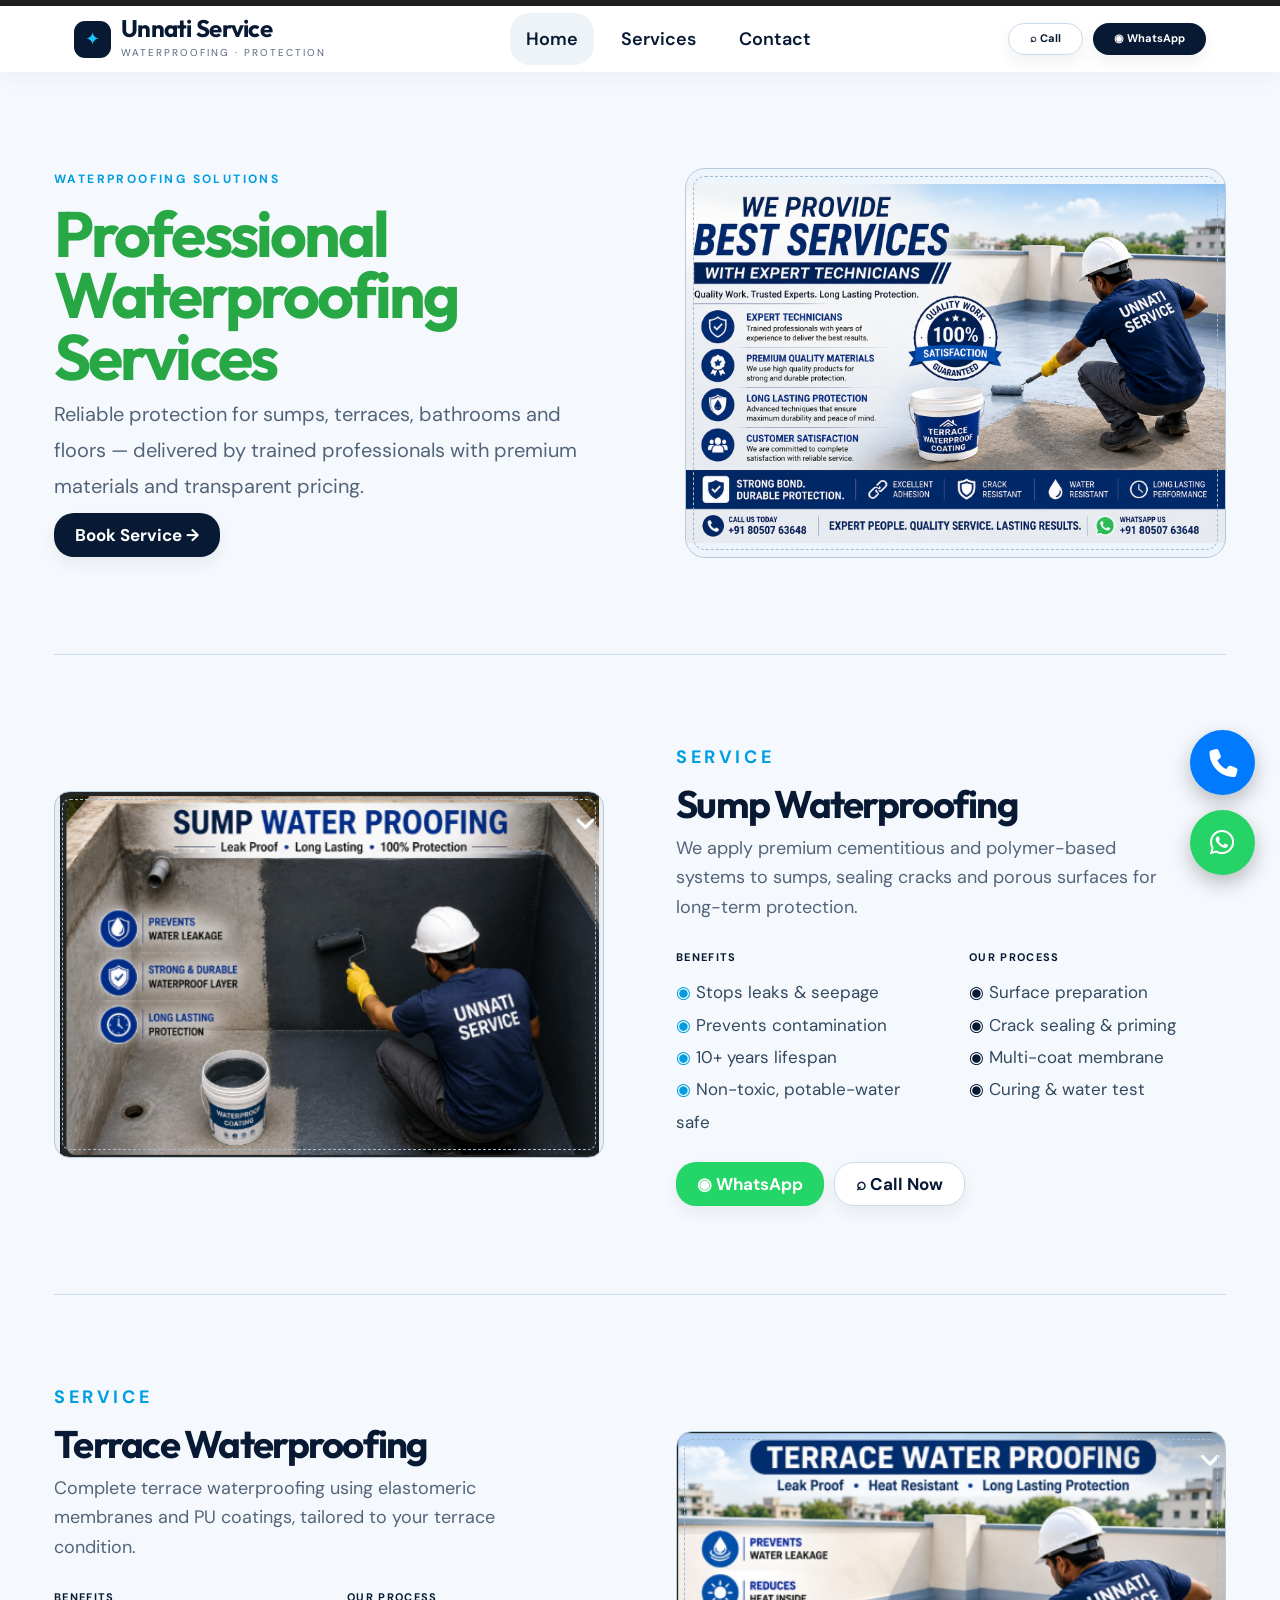
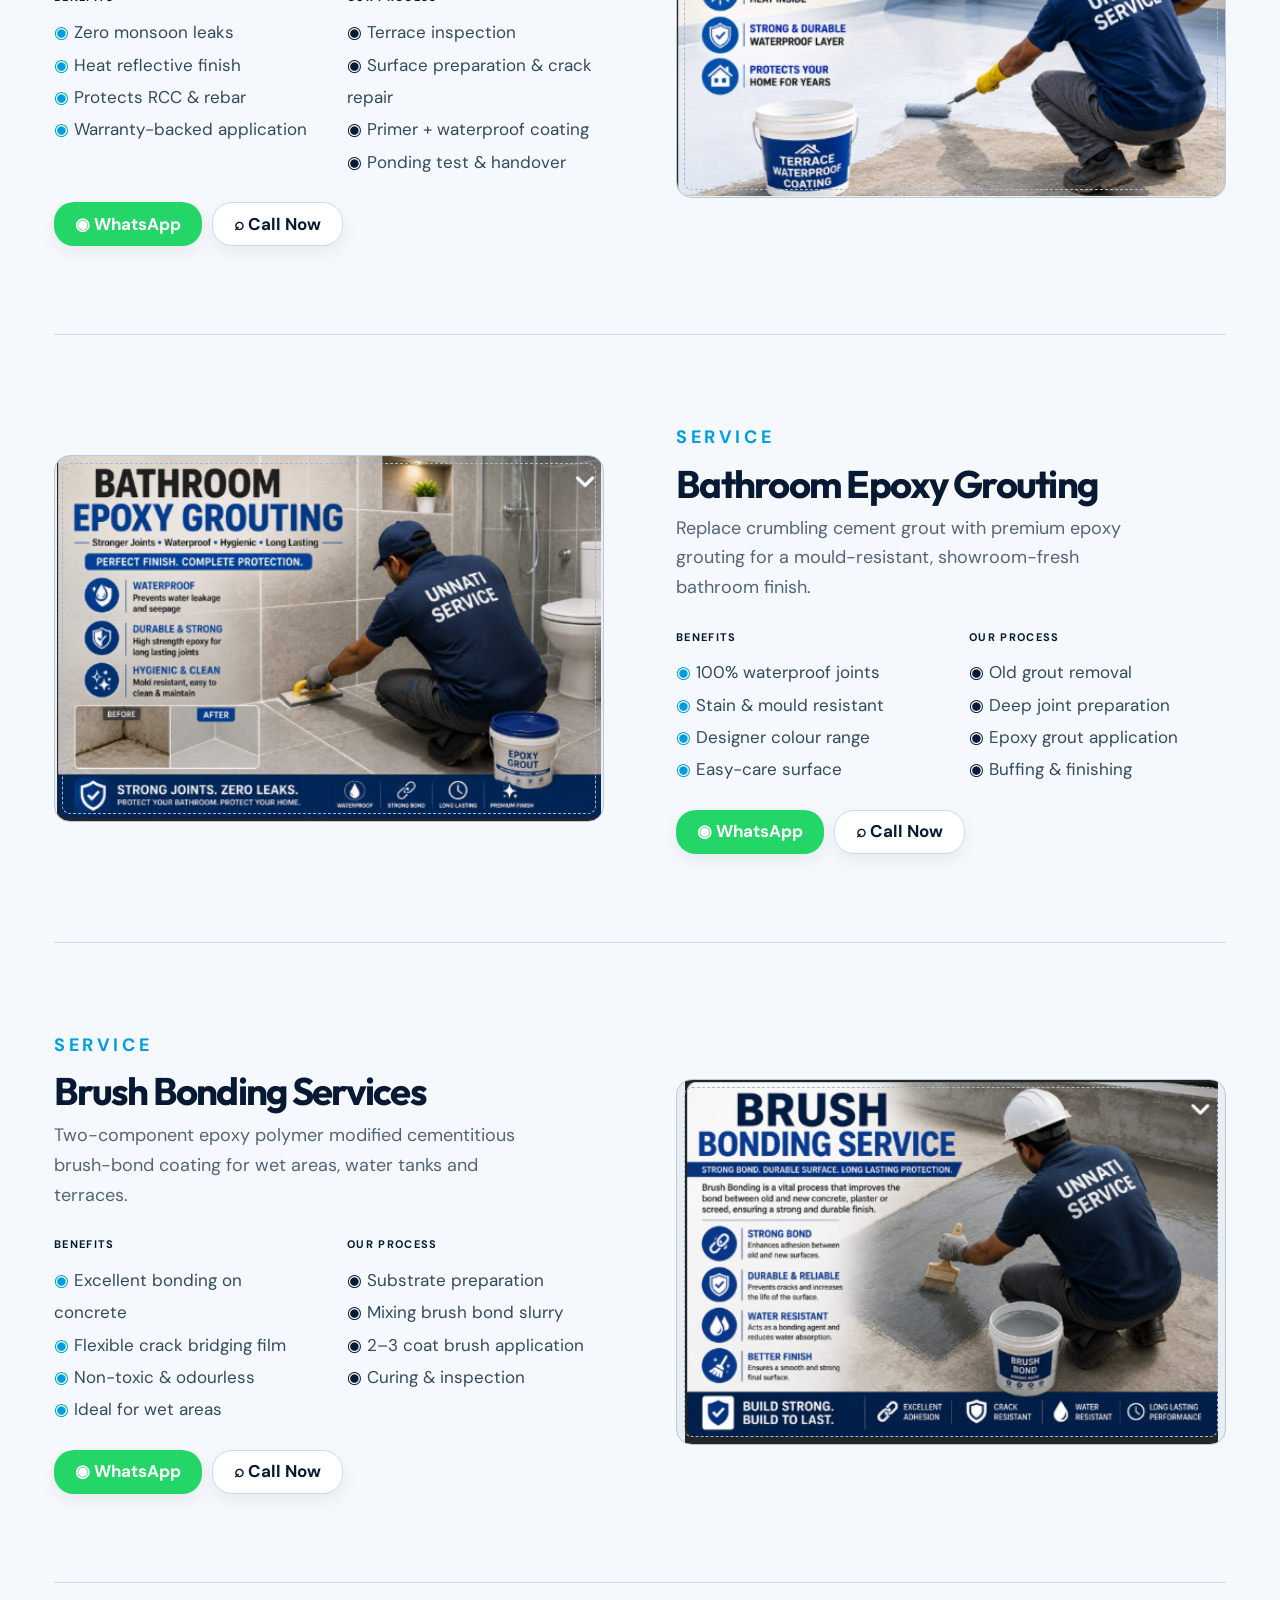
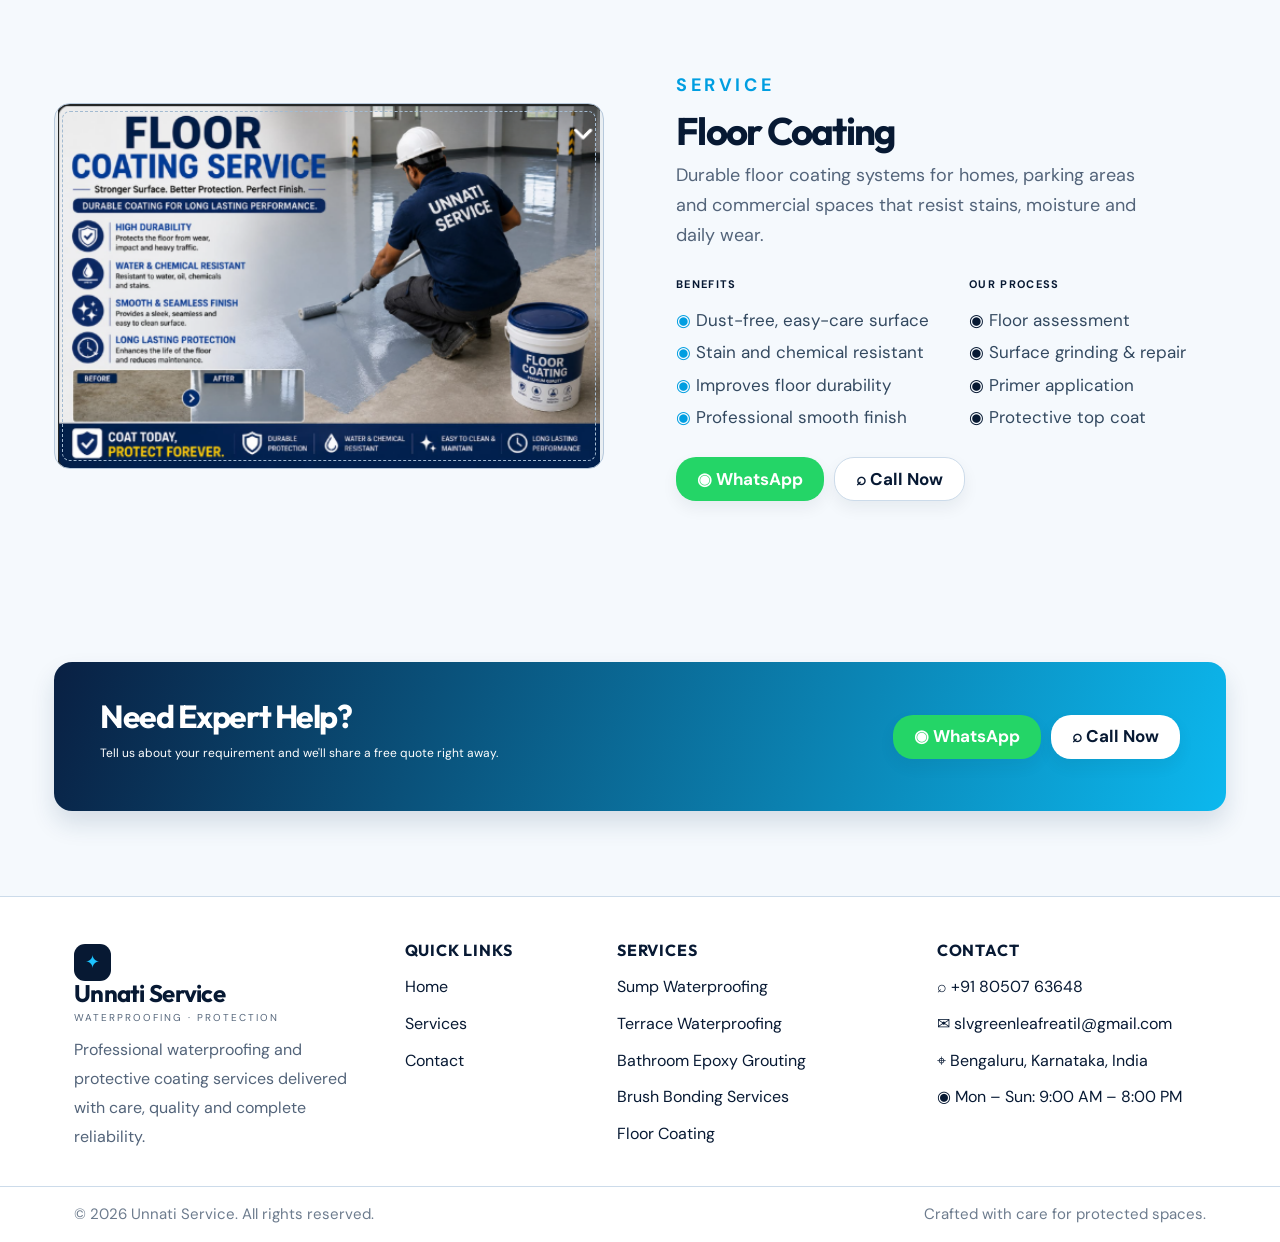
<file: index.html>
<!doctype html><html lang="en"><head><meta charset="UTF-8"><meta name="viewport" content="width=device-width,initial-scale=1.0"><title>Home | Unnati Service</title><link rel="stylesheet" href="styles.css"><link rel="stylesheet" href="https://cdnjs.cloudflare.com/ajax/libs/font-awesome/6.5.2/css/all.min.css"></head><body>
<header class="site-header"><a class="brand" href="index.html"><span class="brand-mark">✦</span><span><b>Unnati Service</b><small>WATERPROOFING · PROTECTION</small></span></a><button class="menu-toggle" aria-label="Open navigation">☰</button><nav class="main-nav"><a class="active" href="index.html">Home</a><a href="services.html">Services</a><a href="contact.html">Contact</a></nav><div class="header-actions"><a class="btn btn-outline btn-small" href="tel:+918050763648">⌕ Call</a><a class="btn btn-dark btn-small" data-wa="Hello Unnati Services, I would like to know about your services.">◉ WhatsApp</a></div></header>
<main><section class="service-hero shell section"><div><p class="eyebrow blue">WATERPROOFING SOLUTIONS</p>
  <h1 style="color:#28a745 !important;">
    Professional<br>
    Waterproofing<br>
    Services
</h1>
<p class="lead">Reliable protection for sumps, terraces, bathrooms and floors — delivered by trained professionals with premium materials and transparent pricing.</p><div class="button-row"><a class="btn btn-dark" data-wa="Welcome to Unnati Services. What type of waterproofing service are you expecting?">Book Service →</a></div></div><div class="photo hero-photo"></div></section><div class="shell service-list" id="service-list"></div></main><section class="shell"><div class="cta"><div><h2>Need Expert Help?</h2><p>Tell us about your requirement and we'll share a free quote right away.</p></div><div class="button-row"><a class="btn btn-green" data-wa="Hello Unnati Services, I need expert waterproofing help. Please share a quote.">◉ WhatsApp</a><a class="btn btn-white" href="tel:+918050763648">⌕ Call Now</a></div></div></section><footer id="footer"></footer><script src="script.js"></script><div class="floating-buttons">

    <a href="tel:+918050763648" class="floating-btn call">
        <i class="fas fa-phone-alt"></i>
    </a>

    <a href="https://wa.me/918050763648?text=Hello%20Unnati%20Services,%20I%20need%20more%20information." target="_blank" class="floating-btn whatsapp">
        <i class="fab fa-whatsapp"></i>
    </a>

</div></body></html>
</file>
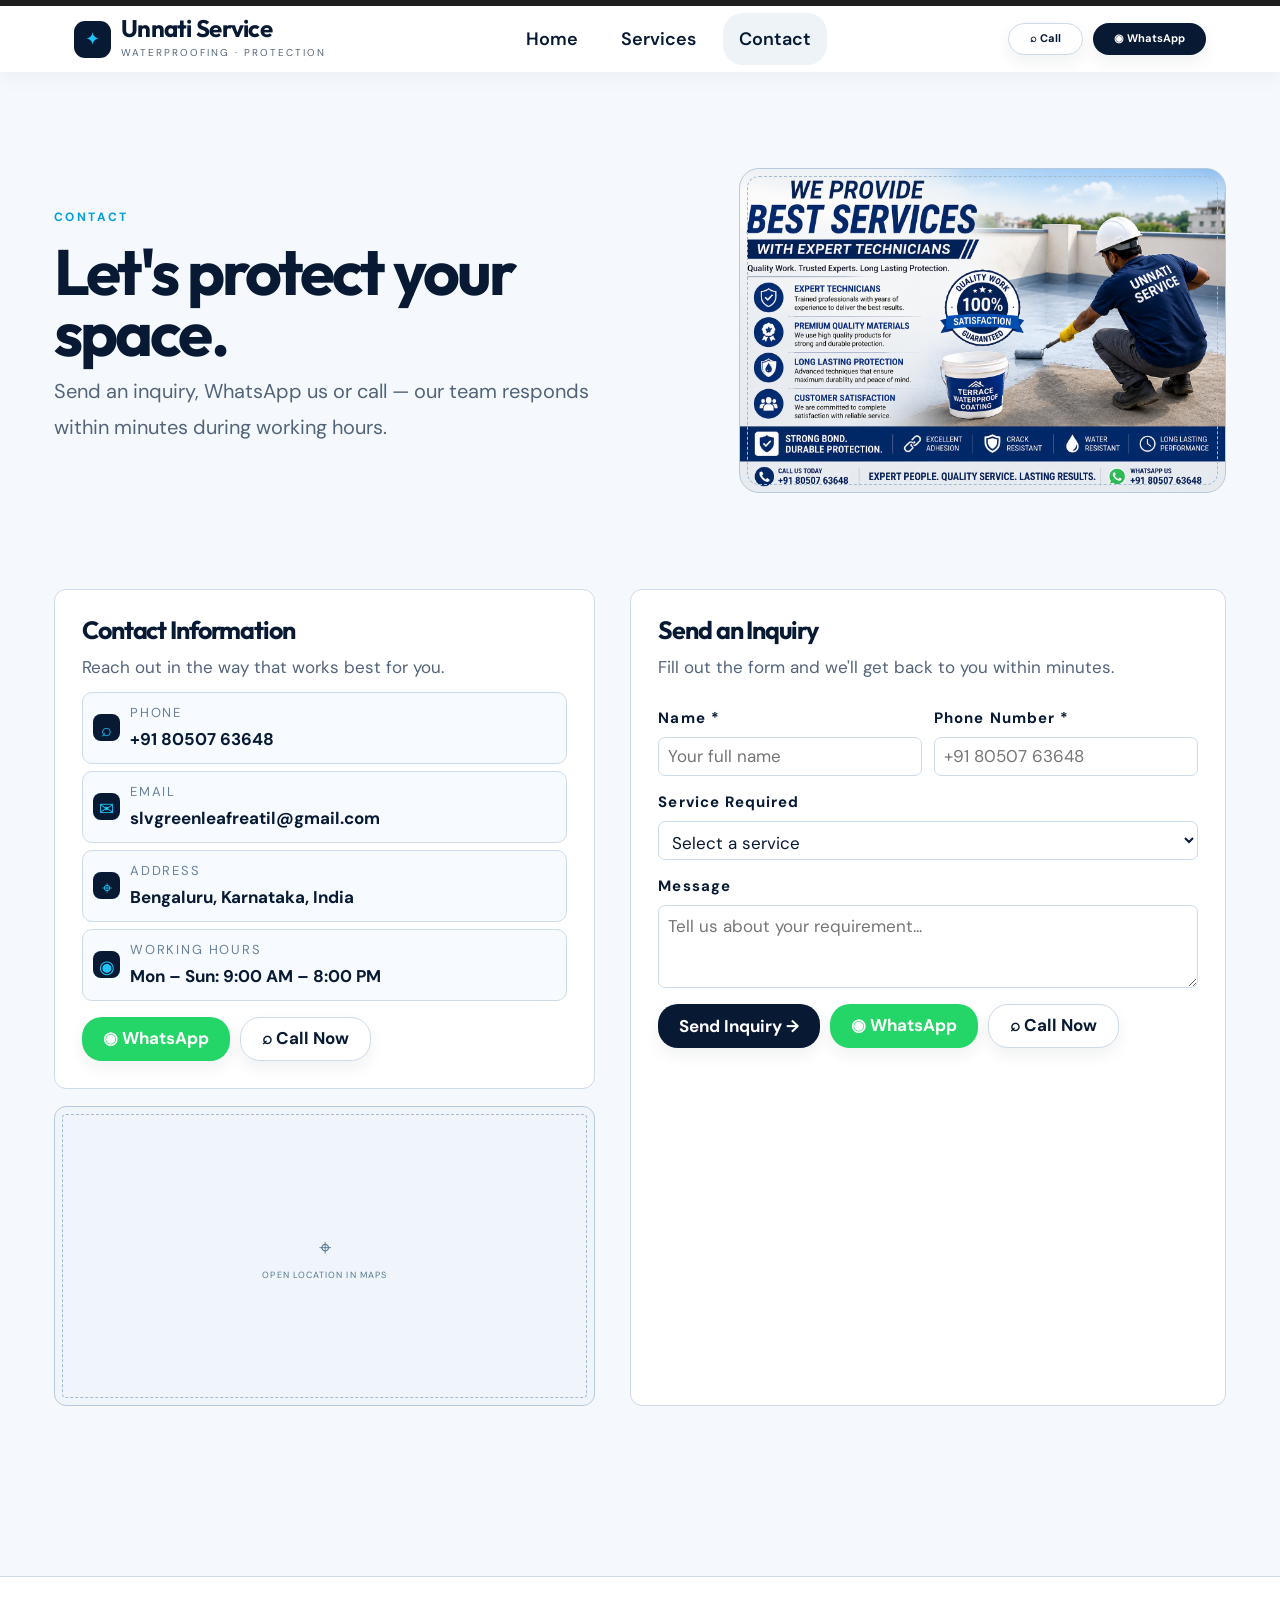
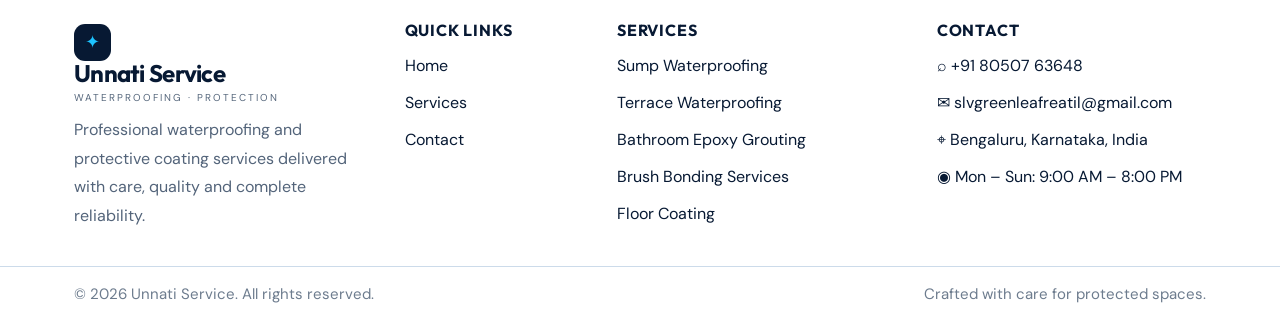
<file: contact.html>
<!doctype html><html lang="en"><head><meta charset="UTF-8"><meta name="viewport" content="width=device-width,initial-scale=1.0"><title>Contact | Unnati Service</title><link rel="stylesheet" href="styles.css"></head><body><header class="site-header"><a class="brand" href="index.html"><span class="brand-mark">✦</span><span><b>Unnati Service</b><small>WATERPROOFING · PROTECTION</small></span></a><button class="menu-toggle" aria-label="Open navigation">☰</button><nav class="main-nav"><a href="index.html">Home</a><a href="services.html">Services</a><a class="active" href="contact.html">Contact</a></nav><div class="header-actions"><a class="btn btn-outline btn-small" href="tel:+918050763648">⌕ Call</a><a class="btn btn-dark btn-small" data-wa="Hello Unnati Services, I need help with a service.">◉ WhatsApp</a></div></header><main class="shell"><section class="contact-hero section"><div><p class="eyebrow blue">CONTACT</p><h1>Let's protect your space.</h1><p class="lead">Send an inquiry, WhatsApp us or call — our team responds within minutes during working hours.</p></div><div class="photo hero-photo"></div></section><section class="contact-layout"><div><article class="contact-card"><h2>Contact Information</h2><p>Reach out in the way that works best for you.</p><a class="contact-item" href="tel:+918050763648"><span>⌕</span><div><small>PHONE</small><b>+91 80507 63648</b></div></a><a class="contact-item" href="mailto:slvgreenleafreatil@gmail.com"><span>✉</span><div><small>EMAIL</small><b>slvgreenleafreatil@gmail.com</b></div></a><a class="contact-item" target="_blank" href="https://maps.app.goo.gl/XsKxjttScJd79ALj8"><span>⌖</span><div><small>ADDRESS</small><b>Bengaluru, Karnataka, India</b></div></a><div class="contact-item"><span>◉</span><div><small>WORKING HOURS</small><b>Mon – Sun: 9:00 AM – 8:00 PM</b></div></div><div class="button-row"><a class="btn btn-green" data-wa="Hello Unnati Services, I would like to enquire about a service.">◉ WhatsApp</a><a class="btn btn-outline" href="tel:+918050763648">⌕ Call Now</a></div></article><a class="map-photo" target="_blank" href="https://maps.app.goo.gl/XsKxjttScJd79ALj8">⌖<br><small>OPEN LOCATION IN MAPS</small></a></div><form class="contact-card enquiry-form"><h2>Send an Inquiry</h2><p>Fill out the form and we'll get back to you within minutes.</p><div class="form-row"><label>Name *<input required name="name" placeholder="Your full name"></label><label>Phone Number *<input required name="phone" placeholder="+91 80507 63648"></label></div><label>Service Required<select name="service"><option>Select a service</option><option>Sump Waterproofing</option><option>Terrace Waterproofing</option><option>Bathroom Epoxy Grouting</option><option>Brush Bonding Services</option><option>Floor Coating</option></select></label><label>Message<textarea name="message" placeholder="Tell us about your requirement..."></textarea></label><div class="button-row"><button class="btn btn-dark" type="submit">Send Inquiry →</button><a class="btn btn-green" data-wa="Hello Unnati Services, I would like to enquire about a service.">◉ WhatsApp</a><a class="btn btn-outline" href="tel:+918050763648">⌕ Call Now</a></div></form></section></main><footer id="footer"></footer><script src="script.js"></script></body></html>
</file>
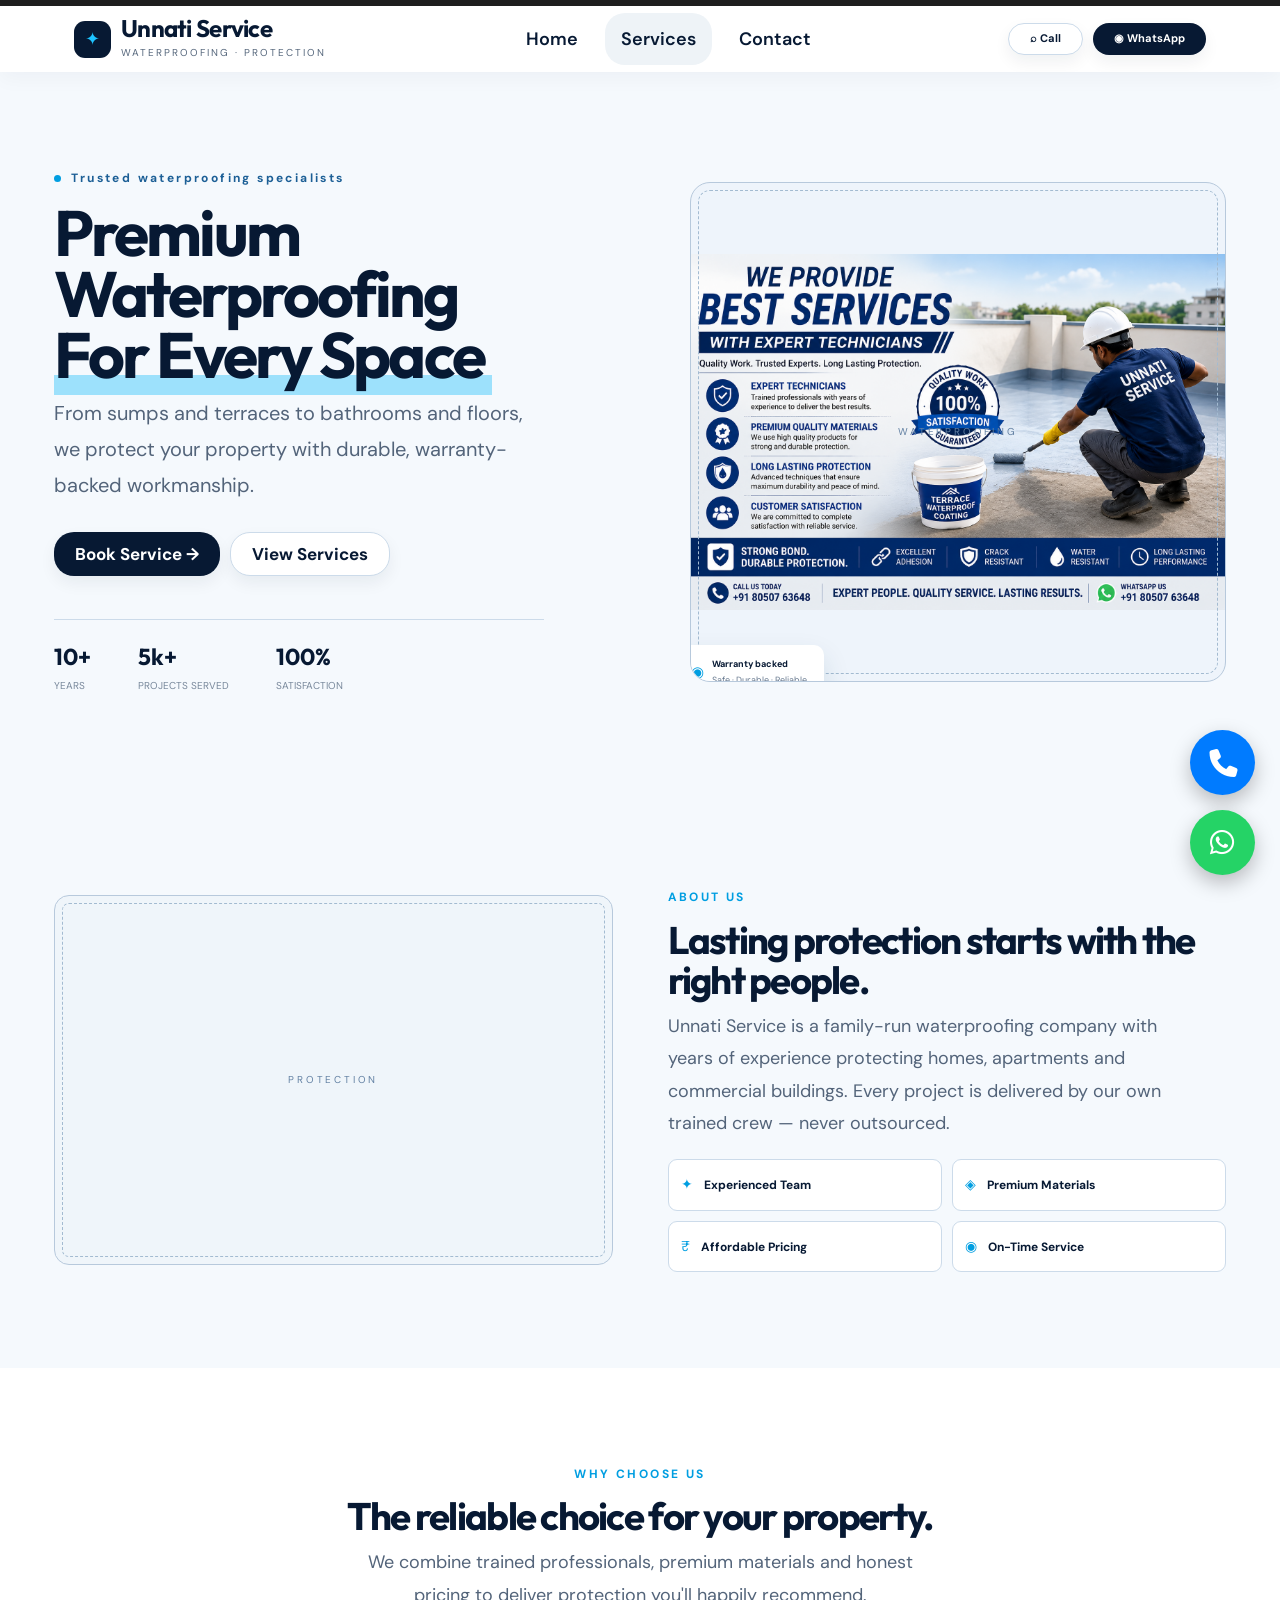
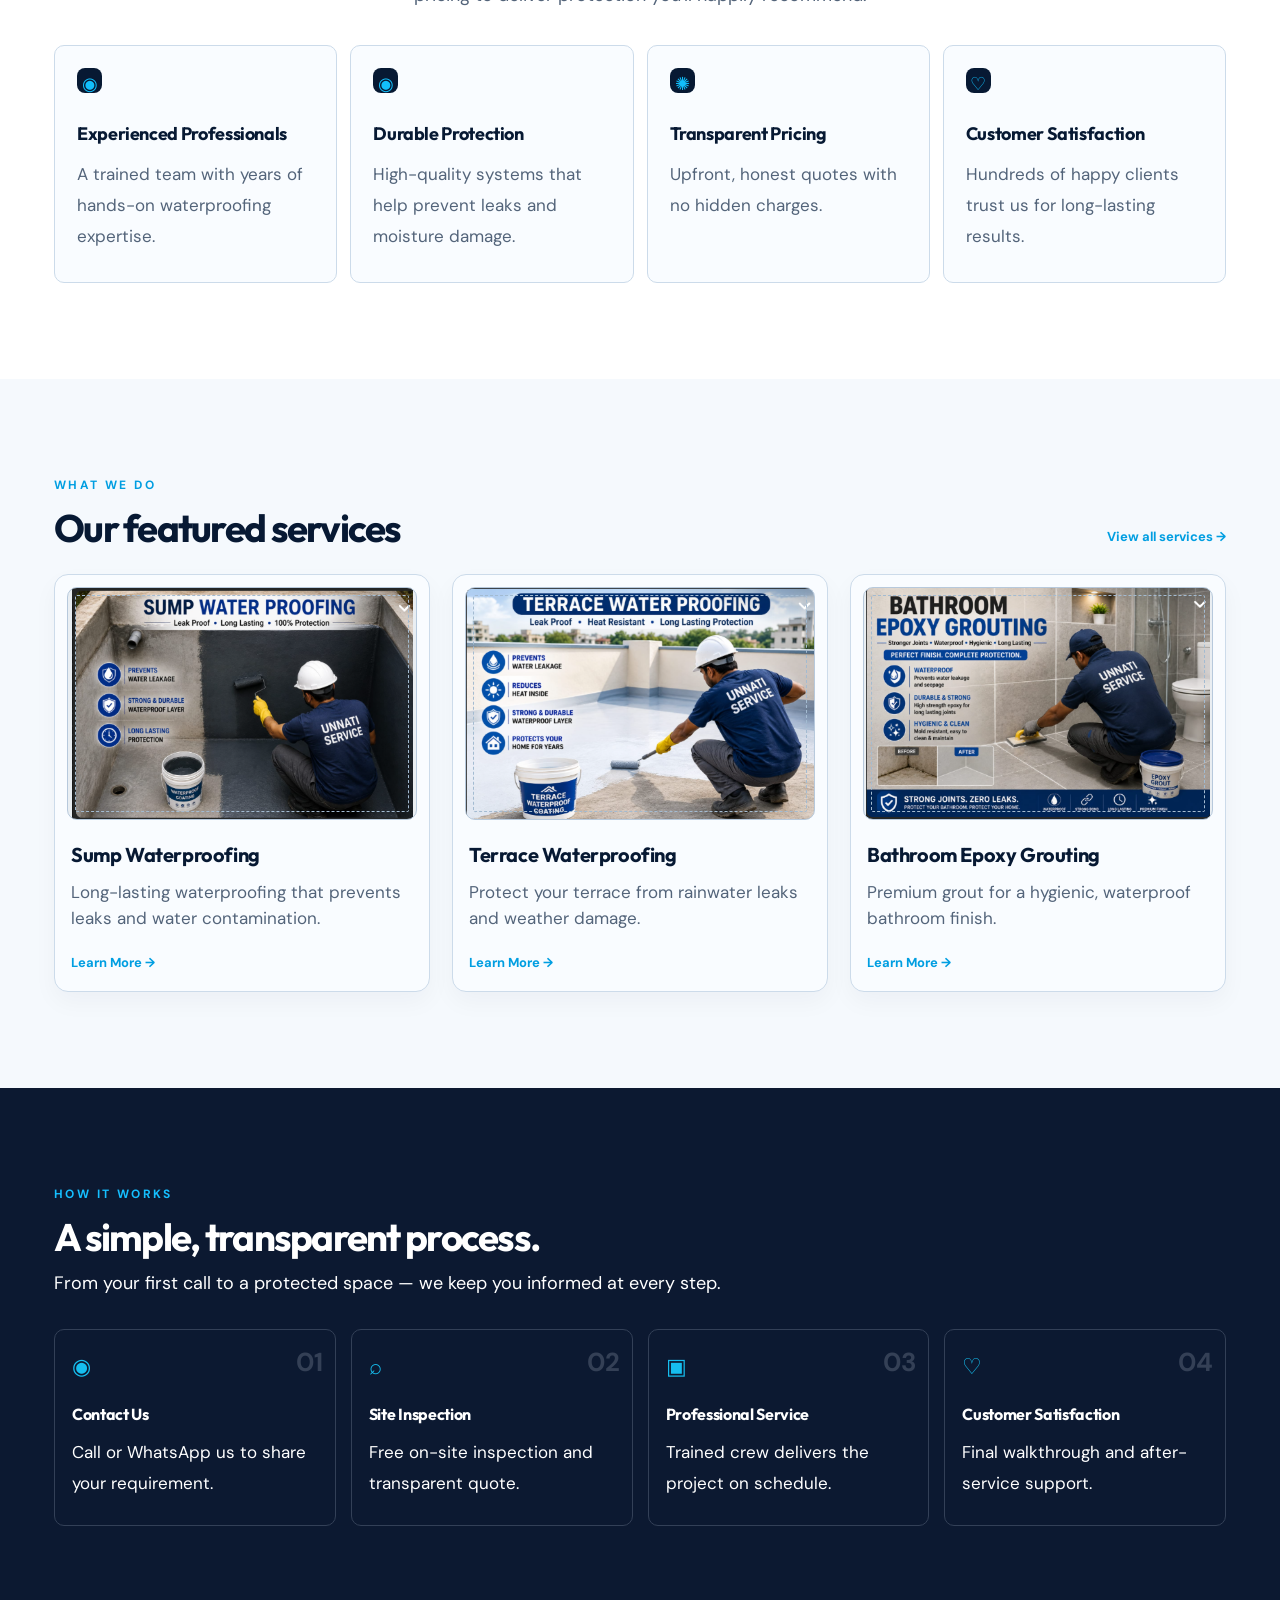
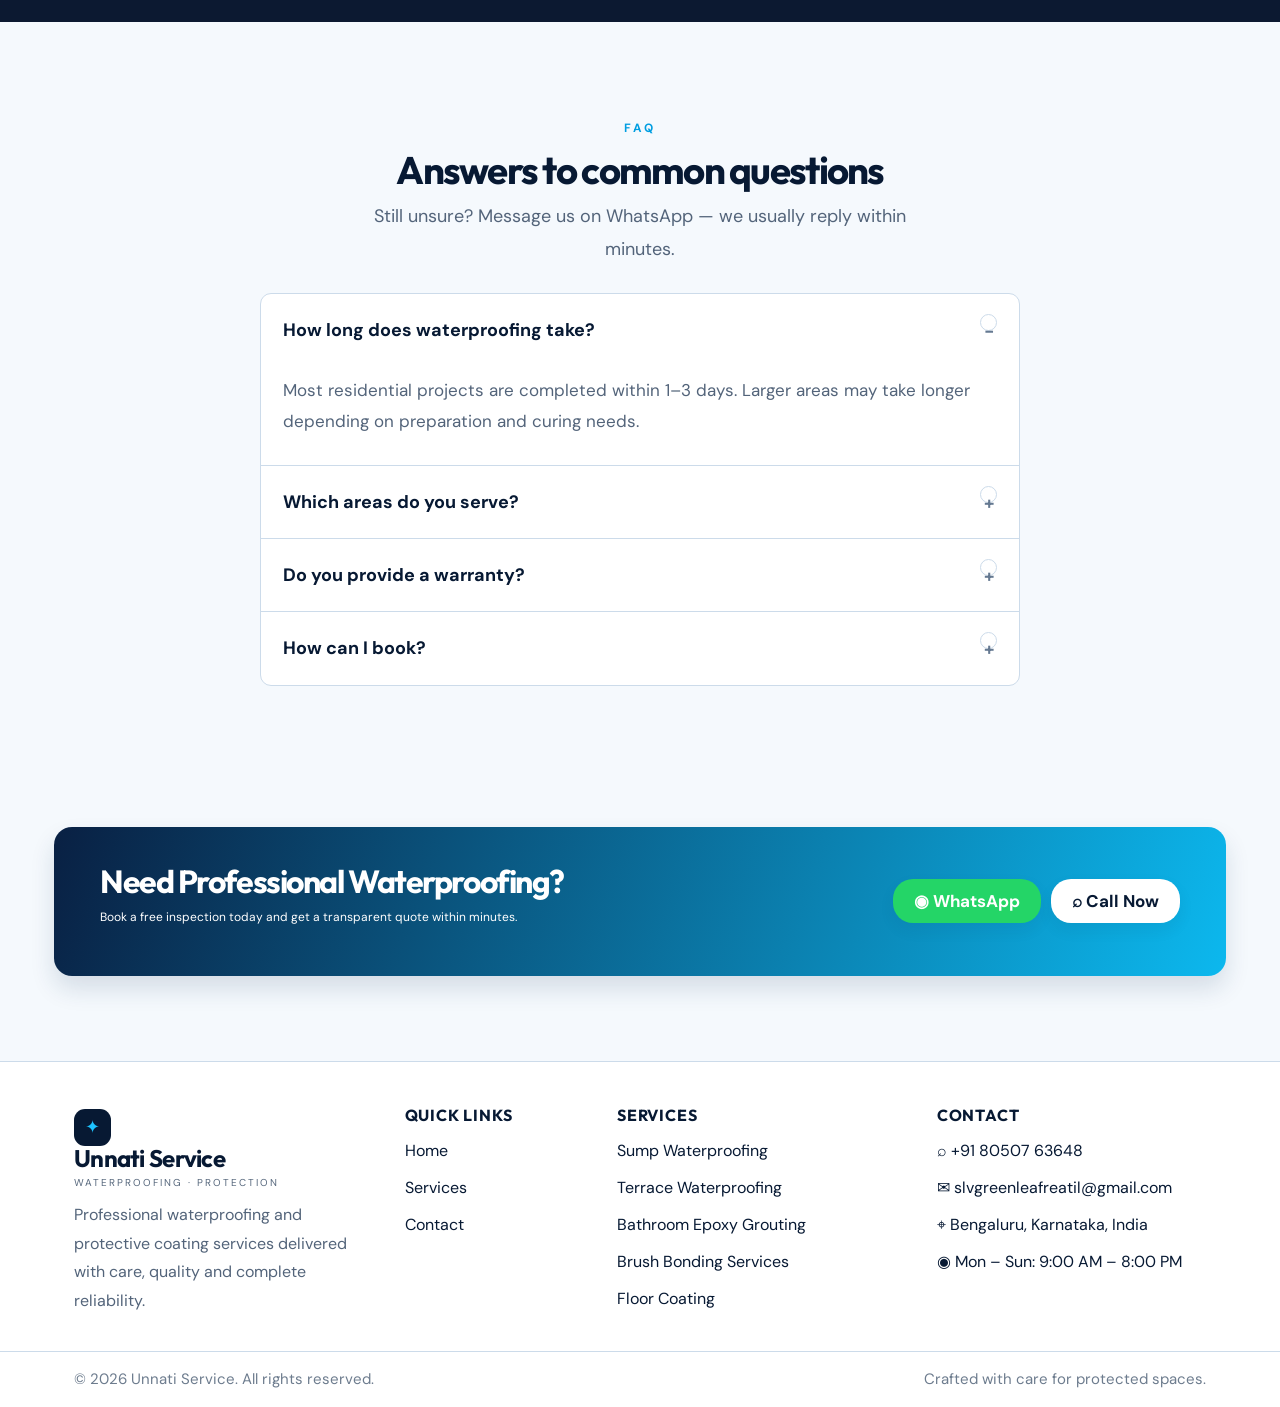
<file: services.html>
<!doctype html><html lang="en"><head><meta charset="UTF-8"><meta name="viewport" content="width=device-width,initial-scale=1.0"><title>Services | Unnati Service</title><link rel="stylesheet" href="styles.css"><link rel="stylesheet" href="https://cdnjs.cloudflare.com/ajax/libs/font-awesome/6.5.2/css/all.min.css"></head><body>
<header class="site-header"><a class="brand" href="index.html"><span class="brand-mark">✦</span><span><b>Unnati Service</b><small>WATERPROOFING · PROTECTION</small></span></a><button class="menu-toggle" aria-label="Open navigation">☰</button><nav class="main-nav"><a href="index.html">Home</a><a class="active" href="services.html">Services</a><a href="contact.html">Contact</a></nav><div class="header-actions"><a class="btn btn-outline btn-small" href="tel:+918050763648">⌕ Call</a><a class="btn btn-dark btn-small" data-wa="Hello Unnati Services, I would like to know about your services.">◉ WhatsApp</a></div></header>
<main><section class="hero section shell"><div class="hero-copy"><p class="eyebrow"><i></i> Trusted waterproofing specialists</p><h1>Premium<br>Waterproofing<br><span>For Every Space</span></h1><p class="lead">From sumps and terraces to bathrooms and floors, we protect your property with durable, warranty-backed workmanship.</p><div class="button-row"><a class="btn btn-dark" data-wa="Welcome to Unnati Services. What type of waterproofing service are you expecting?">Book Service →</a><a class="btn btn-outline" href="index.html">View Services</a></div><div class="stats"><div><b>10+</b><span>Years</span></div><div><b>5k+</b><span>Projects served</span></div><div><b>100%</b><span>Satisfaction</span></div></div></div><div class="photo hero-photo">WATERPROOFING<div class="floating-note">◉ <span><b>Warranty backed</b><small>Safe · Durable · Reliable</small></span></div></div></section>
<section class="about section shell two-col"><div class="photo">PROTECTION</div><div class="about-copy"><p class="eyebrow blue">ABOUT US</p><h2>Lasting protection starts with the right people.</h2><p>Unnati Service is a family-run waterproofing company with years of experience protecting homes, apartments and commercial buildings. Every project is delivered by our own trained crew — never outsourced.</p><div class="mini-grid"><div>✦ <b>Experienced Team</b></div><div>◈ <b>Premium Materials</b></div><div>₹ <b>Affordable Pricing</b></div><div>◉ <b>On-Time Service</b></div></div></div></section>
<section class="why section white"><div class="shell center"><p class="eyebrow blue">WHY CHOOSE US</p><h2>The reliable choice for your property.</h2><p class="subcopy">We combine trained professionals, premium materials and honest pricing to deliver protection you'll happily recommend.</p><div class="feature-grid"><article><span>◉</span><h3>Experienced Professionals</h3><p>A trained team with years of hands-on waterproofing expertise.</p></article><article><span>◉</span><h3>Durable Protection</h3><p>High-quality systems that help prevent leaks and moisture damage.</p></article><article><span>✺</span><h3>Transparent Pricing</h3><p>Upfront, honest quotes with no hidden charges.</p></article><article><span>♡</span><h3>Customer Satisfaction</h3><p>Hundreds of happy clients trust us for long-lasting results.</p></article></div></div></section>
<section class="services-preview section shell"><div class="section-title"><div><p class="eyebrow blue">WHAT WE DO</p><h2>Our featured services</h2></div><a href="index.html">View all services →</a></div><div class="service-card-grid" id="home-service-cards"></div></section>
<section class="how section"><div class="shell"><p class="eyebrow blue">HOW IT WORKS</p><h2>A simple, transparent process.</h2><p>From your first call to a protected space — we keep you informed at every step.</p><div class="process-grid"><article><b>01</b><span>◉</span><h3>Contact Us</h3><p>Call or WhatsApp us to share your requirement.</p></article><article><b>02</b><span>⌕</span><h3>Site Inspection</h3><p>Free on-site inspection and transparent quote.</p></article><article><b>03</b><span>▣</span><h3>Professional Service</h3><p>Trained crew delivers the project on schedule.</p></article><article><b>04</b><span>♡</span><h3>Customer Satisfaction</h3><p>Final walkthrough and after-service support.</p></article></div></div></section>
<section class="faq section shell center"><p class="eyebrow blue">FAQ</p><h2>Answers to common questions</h2><p class="subcopy">Still unsure? Message us on WhatsApp — we usually reply within minutes.</p><div class="accordion"><details open><summary>How long does waterproofing take?<b>−</b></summary><p>Most residential projects are completed within 1–3 days. Larger areas may take longer depending on preparation and curing needs.</p></details><details><summary>Which areas do you serve?<b>+</b></summary><p>We serve Bengaluru and nearby areas. Contact us to confirm your location.</p></details><details><summary>Do you provide a warranty?<b>+</b></summary><p>Yes. Our team will explain the suitable material and warranty coverage for your project.</p></details><details><summary>How can I book?<b>+</b></summary><p>Call us or send a WhatsApp message to book a free consultation.</p></details></div></section></main><section class="shell"><div class="cta"><div><h2>Need Professional Waterproofing?</h2><p>Book a free inspection today and get a transparent quote within minutes.</p></div><div class="button-row"><a class="btn btn-green" data-wa="Hello Unnati Services, I need professional waterproofing help. Please share a quote.">◉ WhatsApp</a><a class="btn btn-white" href="tel:+918050763648">⌕ Call Now</a></div></div></section><footer id="footer"></footer><script src="script.js"></script><div class="floating-buttons">

    <a href="tel:+918050763648" class="floating-btn call">
        <i class="fas fa-phone-alt"></i>
    </a>

    <a href="https://wa.me/9918050763648?text=Hello%20Unnati%20Services,%20I%20need%20more%20information." target="_blank" class="floating-btn whatsapp">
        <i class="fab fa-whatsapp"></i>
    </a>

</div></body></html>
</file>
<file: styles.css>
@import url('https://fonts.googleapis.com/css2?family=DM+Sans:wght@400;500;600;700&family=Outfit:wght@600;700;800&display=swap');
:root{--navy:#071933;--blue:#009ee1;--bg:#f5f9fd;--line:#ccdbea;--muted:#53647a;--green:#24d567}*{box-sizing:border-box}html{scroll-behavior:smooth}body{margin:0;background:var(--bg);font-family:'DM Sans',Arial,sans-serif;color:var(--navy);font-size:14px}.shell{max-width:1180px;margin:auto;padding-left:24px;padding-right:24px}.section{padding-top:76px;padding-bottom:76px}h1,h2,h3{font-family:Outfit,Arial,sans-serif;letter-spacing:-.045em;margin:0;color:var(--navy)}h1{font-size:55px;line-height:.98}h1 span{background:linear-gradient(transparent 75%,#9de1fc 0);padding-right:8px}h2{font-size:31px;line-height:1.02}h3{font-size:15px;letter-spacing:-.02em}p{line-height:1.45;color:var(--muted);margin:9px 0}.lead{max-width:520px;font-size:15px}.eyebrow{color:#1c5f96;font-size:10px;letter-spacing:.18em;font-weight:700;margin:0 0 12px}.eyebrow i{display:inline-block;width:7px;height:7px;border-radius:50%;background:var(--blue);margin-right:5px}.blue{color:var(--blue)}.site-header{height:64px;border-top:6px solid #1e1e1e;background:#fff;display:flex;align-items:center;padding:0 max(24px,calc((100vw - 1132px)/2));gap:32px;position:sticky;top:0;z-index:5}.brand{display:flex;align-items:center;gap:7px;text-decoration:none;color:var(--navy);min-width:215px}.brand-mark{height:29px;width:29px;border-radius:9px;background:var(--navy);color:#1dc3ff;display:grid;place-items:center;font-size:15px}.brand b{display:block;font-size:12px;letter-spacing:-.02em}.brand small{font-size:6px;letter-spacing:.22em;display:block;color:#56677c}.main-nav{display:flex;gap:11px;justify-content:center;flex:1}.main-nav a{padding:7px 13px;border-radius:20px;text-decoration:none;color:var(--navy);font-weight:600;font-size:11px}.main-nav a.active,.main-nav a:hover{background:#eef3f7}.header-actions,.button-row{display:flex;gap:10px;align-items:center}.btn{cursor:pointer;border:0;text-decoration:none;display:inline-flex;align-items:center;justify-content:center;gap:5px;min-height:38px;border-radius:20px;padding:0 17px;font-size:11px;font-weight:700;white-space:nowrap}.btn-small{min-height:29px;padding:0 12px;font-size:10px}.btn-dark{color:white;background:var(--navy)}.btn-outline{color:var(--navy);background:#fff;border:1px solid var(--line)}.btn-green{color:white;background:var(--green)}.btn-white{color:var(--navy);background:#fff}.menu-toggle{display:none}.hero{display:grid;grid-template-columns:1fr 1fr;gap:100px;align-items:center;min-height:560px}.hero-copy{max-width:490px}.hero .button-row{margin-top:29px}.stats{display:flex;gap:47px;border-top:1px solid var(--line);margin-top:43px;padding-top:16px}.stats b,.stats span{display:block}.stats b{font-family:Outfit;font-size:18px}.stats span{font-size:9px;color:#78889b;text-transform:uppercase}.photo{border:1px solid #b7c9dc;border-radius:15px;background:#eff5fa;outline:1px dashed #a3bbd1;outline-offset:-9px;min-height:270px;display:grid;place-items:center;color:#6381a3;letter-spacing:.28em;font-size:10px;position:relative}.hero-photo{min-height:450px}.floating-note{position:absolute;bottom:-19px;left:-17px;background:#fff;box-shadow:0 12px 27px #133c5b20;border-radius:10px;padding:11px 17px;color:var(--blue);letter-spacing:0;font-size:15px;display:flex;gap:8px;align-items:center}.floating-note b,.floating-note small{display:block;font-size:9px;color:var(--navy)}.floating-note small{font-weight:400;color:#66788e}.two-col{display:grid;grid-template-columns:1fr 1fr;gap:55px;align-items:center}.two-col>.photo{min-height:370px}.about-copy>p:not(.eyebrow){max-width:510px}.mini-grid{display:grid;grid-template-columns:1fr 1fr;gap:10px;margin-top:20px}.mini-grid div{border:1px solid var(--line);border-radius:9px;padding:12px;background:#fff;font-size:14px;color:var(--blue)}.mini-grid b{font-size:10px;color:var(--navy);margin-left:7px}.white{background:#fff}.center{text-align:center}.subcopy{max-width:600px;margin-left:auto;margin-right:auto}.feature-grid{display:grid;grid-template-columns:repeat(4,1fr);gap:13px;margin-top:34px;text-align:left}.feature-grid article,.service-card-grid article{border:1px solid var(--line);border-radius:10px;padding:17px;background:#f9fcff}.feature-grid span{width:25px;height:25px;border-radius:8px;background:var(--navy);color:#12bffb;display:grid;place-items:center}.feature-grid h3{margin-top:25px}.feature-grid p{font-size:11px}.section-title{display:flex;justify-content:space-between;align-items:end;margin-bottom:25px}.section-title a{font-size:11px;color:var(--blue);font-weight:700;text-decoration:none}.service-card-grid{display:grid;grid-template-columns:repeat(3,1fr);gap:16px}.service-card-grid .photo{min-height:170px}.service-card-grid article{padding:10px}.service-card-grid h3{margin:14px 0 5px}.service-card-grid p{font-size:11px;min-height:33px}.learn{color:var(--blue);font-weight:700;text-decoration:none;font-size:11px}.how{background:#0c1931;color:#fff;padding:58px 0}.how h2,.how p{color:#fff}.how .eyebrow{color:#15bfff}.process-grid{display:grid;grid-template-columns:repeat(4,1fr);gap:15px;margin-top:30px}.process-grid article{border:1px solid #334057;border-radius:10px;position:relative;padding:17px;min-height:145px}.process-grid article>b{position:absolute;right:12px;top:9px;color:#344056;font-size:26px}.process-grid span{color:#16beef;font-size:22px}.process-grid h3{color:#fff;margin:13px 0 0}.process-grid p{font-size:10px}.accordion{max-width:760px;text-align:left;margin:28px auto 0;border:1px solid var(--line);border-radius:11px;background:#fff;overflow:hidden}.accordion details+details{border-top:1px solid var(--line)}.accordion summary{padding:18px;list-style:none;font-size:11px;font-weight:700;cursor:pointer;display:flex;justify-content:space-between}.accordion summary b{border:1px solid var(--line);border-radius:50%;width:17px;height:17px;display:grid;place-items:center;color:#657991}.accordion details p{padding:0 18px 16px;font-size:11px}.cta{margin:45px 0 85px;border-radius:14px;padding:30px 40px;background:linear-gradient(110deg,#092043,#0cb8ee);display:flex;justify-content:space-between;align-items:center;color:white;box-shadow:0 13px 25px #12365b24}.cta h2,.cta p{color:#fff}.cta h2{font-size:27px}.cta p{font-size:12px;max-width:500px}footer{border-top:1px solid var(--line);background:#fff}.footer-grid{max-width:1180px;margin:auto;padding:39px 24px 26px;display:grid;grid-template-columns:1.35fr .8fr 1.3fr 1.25fr;gap:40px}.footer-grid p,.footer-grid a{font-size:10px}.footer-grid a{display:block;color:var(--navy);text-decoration:none;margin:8px 0}.footer-grid h3{font-size:11px;letter-spacing:.05em}.footer-copy{border-top:1px solid var(--line);padding:14px max(24px,calc((100vw - 1132px)/2));display:flex;justify-content:space-between;color:#6d7c8e;font-size:9px}
/* services */.service-hero{display:grid;grid-template-columns:1fr 1fr;gap:120px;align-items:center}.service-hero .photo{min-height:320px}.service-list{padding-bottom:28px}.service-row{display:grid;grid-template-columns:1fr 1fr;gap:55px;align-items:center;padding:70px 0;border-top:1px solid var(--line)}.service-row:nth-child(even) .service-image{order:2}.service-row .photo{min-height:310px}.service-copy h2{font-size:31px}.service-copy>p{font-size:13px;max-width:485px}.service-details{display:grid;grid-template-columns:1fr 1fr;gap:25px;margin-top:19px}.service-details h3{font-family:'DM Sans';font-size:9px;letter-spacing:.12em}.service-details ul{list-style:none;padding:0;margin:9px 0}.service-details li{font-size:10px;line-height:1.7;color:#334960}.service-details li:before{content:'◉';color:var(--blue);margin-right:5px}.service-details .process li:before{color:var(--navy)}.service-copy .button-row{margin-top:15px}
/* contact */.contact-hero{display:grid;grid-template-columns:1.1fr .9fr;gap:90px;align-items:center}.contact-hero .photo{min-height:325px}.contact-layout{display:grid;grid-template-columns:1fr 1.1fr;gap:35px;padding-bottom:170px}.contact-card{border:1px solid var(--line);background:#fff;border-radius:12px;padding:27px}.contact-card h2{font-size:20px}.contact-card>p{font-size:11px}.contact-item{border:1px solid var(--line);border-radius:10px;background:#f7fbff;margin-top:7px;min-height:52px;padding:8px 10px;display:flex;align-items:center;gap:10px;text-decoration:none;color:var(--navy)}.contact-item>span{width:27px;height:27px;display:grid;place-items:center;background:var(--navy);border-radius:8px;color:#1fc5fa}.contact-item small,.contact-item b{display:block}.contact-item small{font-size:7px;letter-spacing:.14em;color:#688099}.contact-item b{font-size:10px}.contact-card .button-row{margin-top:16px}.map-photo{min-height:300px;margin-top:17px;border:1px solid #b7c9dc;border-radius:12px;outline:1px dashed #a3bbd1;outline-offset:-9px;background:#eff5fa;color:#557794;text-decoration:none;display:grid;place-content:center;text-align:center;font-size:22px}.map-photo small{font-size:9px;letter-spacing:.12em}.form-row{display:grid;grid-template-columns:1fr 1fr;gap:12px}.enquiry-form label{display:block;margin-top:13px;font-size:9px;font-weight:700;letter-spacing:.07em}.enquiry-form input,.enquiry-form select,.enquiry-form textarea{display:block;width:100%;border:1px solid var(--line);border-radius:7px;background:#fff;height:39px;padding:9px;font:11px 'DM Sans';margin-top:5px;color:var(--navy)}.enquiry-form textarea{height:83px;resize:vertical}.enquiry-form button{font-family:inherit}
@media(max-width:760px){body{font-size:13px}.shell{padding-left:17px;padding-right:17px}.section{padding-top:48px;padding-bottom:48px}.site-header{height:60px;padding:0 16px;gap:10px}.brand{min-width:0;flex:1}.brand small{font-size:5px}.menu-toggle{display:block;border:0;background:#eef3f7;color:var(--navy);border-radius:8px;font-size:18px;width:36px;height:32px;order:2}.main-nav{display:none;position:absolute;left:0;right:0;top:60px;background:#fff;padding:12px 16px;border-bottom:1px solid var(--line)}.main-nav.open{display:flex}.header-actions{display:none}.main-nav a{flex:1;text-align:center}h1{font-size:38px}h2{font-size:27px}.hero,.two-col,.service-hero,.contact-hero{grid-template-columns:1fr;gap:30px;min-height:0}.hero{padding-top:50px}.hero-photo{min-height:300px}.two-col>.photo{min-height:275px}.about-copy{order:-1}.stats{gap:27px}.feature-grid,.service-card-grid,.process-grid{grid-template-columns:1fr 1fr}.feature-grid article{padding:13px}.feature-grid h3{margin-top:16px}.section-title{align-items:start}.section-title a{padding-top:17px}.service-card-grid .photo{min-height:135px}.process-grid article{min-height:135px;padding:13px}.cta{margin:24px 0 55px;padding:25px;display:block}.cta .button-row{margin-top:18px;flex-wrap:wrap}.footer-grid{grid-template-columns:1fr 1fr;gap:27px;padding:30px 17px}.footer-grid .footer-about{grid-column:1/-1}.footer-copy{padding:13px 17px;font-size:8px}.service-row{grid-template-columns:1fr;gap:27px;padding:48px 0}.service-row:nth-child(even) .service-image{order:0}.service-row .photo{min-height:235px}.service-copy h2{font-size:27px}.service-details{gap:12px}.service-details li{font-size:9px}.contact-layout{grid-template-columns:1fr;padding-bottom:65px;gap:18px}.contact-layout>div{display:contents}.map-photo{order:3;min-height:225px;margin:0}.enquiry-form{order:2}.form-row{grid-template-columns:1fr}.contact-card{padding:20px}.contact-hero .photo{min-height:250px}}
@media(max-width:400px){.feature-grid,.service-card-grid,.process-grid{grid-template-columns:1fr}.stats{justify-content:space-between;gap:8px}.button-row{gap:7px}.btn{padding:0 13px;font-size:10px}.footer-grid{grid-template-columns:1fr}.footer-grid .footer-about{grid-column:auto}}
.photo.photo-image{background-size:cover;background-position:center;color:transparent;isolation:isolate;transition:background-size .4s ease}.photo.photo-image:after{content:'';position:absolute;inset:0;background:linear-gradient(135deg,#00a4d538,#061a324d);z-index:-1}.photo.photo-image:hover{background-size:106%}
.service-card-grid .photo-image:after,.service-image.photo-image:after{background:transparent}

/* Final visual polish: stronger hierarchy and correctly framed service artwork */
body{font-size:16px;line-height:1.55}.shell{max-width:1220px}.section{padding-top:96px;padding-bottom:96px}h1{font-size:clamp(48px,5vw,76px);line-height:.96}h2{font-size:clamp(31px,3vw,45px);line-height:1.04}h3{font-size:17px}p{line-height:1.65}.lead{font-size:17px;line-height:1.6}.eyebrow{font-size:11px;letter-spacing:.2em}.site-header{height:72px;box-shadow:0 6px 20px #0719330a}.main-nav a{font-size:12px;padding:8px 15px}.btn{min-height:44px;padding:0 21px;font-size:12px;box-shadow:0 7px 16px #07193310;transition:transform .2s ease,box-shadow .2s ease}.btn:hover{transform:translateY(-2px);box-shadow:0 10px 20px #07193320}.btn-small{min-height:32px;font-size:10px}.service-hero{gap:90px;min-height:520px}.service-hero .photo{min-height:390px}.service-row{gap:72px;padding:88px 0}.service-row .photo{min-height:0;aspect-ratio:3/2;border-radius:16px}.service-copy h2{font-size:clamp(30px,3vw,44px)}.service-copy>p{font-size:15px;line-height:1.65}.service-details{gap:36px;margin-top:25px}.service-details h3{font-size:10px}.service-details li{font-size:12px;line-height:1.9}.service-card-grid{gap:22px}.service-card-grid article{padding:12px;border-radius:14px;box-shadow:0 10px 24px #0719330a;transition:transform .25s ease,box-shadow .25s ease}.service-card-grid article:hover{transform:translateY(-5px);box-shadow:0 17px 32px #07193318}.service-card-grid .photo{min-height:0;aspect-ratio:3/2;border-radius:10px}.service-card-grid h3{font-size:18px;margin:17px 4px 6px}.service-card-grid p{font-size:12px;line-height:1.55;margin:0 4px 13px;min-height:0}.learn{font-size:12px;margin:0 4px 5px;display:inline-block}.photo.photo-image.service-image,.service-card-grid .photo.photo-image{background-size:contain;background-repeat:no-repeat;background-color:#e9eef2;background-position:center}.photo.photo-image.service-image:hover,.service-card-grid .photo.photo-image:hover{background-size:contain}.cta{border-radius:18px;padding:38px 46px}.cta h2{font-size:32px}.feature-grid article{padding:22px}.feature-grid p{font-size:12px}.accordion summary{font-size:13px;padding:20px 22px}.accordion details p{font-size:12px;padding:0 22px 19px}.footer-grid p,.footer-grid a{font-size:11px}
@media(max-width:760px){body{font-size:15px}.section{padding-top:62px;padding-bottom:62px}.lead{font-size:15px}.service-hero{min-height:0;gap:34px}.service-hero .photo{min-height:0;aspect-ratio:3/2}.service-row{gap:30px;padding:58px 0}.service-copy>p{font-size:14px}.service-details li{font-size:11px}.service-card-grid{gap:16px}.cta{padding:28px}.cta h2{font-size:28px}.photo.photo-image.service-image,.service-card-grid .photo.photo-image{background-size:contain}}

/* Larger, clearer brand and site-wide type scale */
body{font-size:17px}.brand{gap:10px;min-width:255px}.brand-mark{width:37px;height:37px;border-radius:11px;font-size:18px}.brand b{font-family:Outfit,Arial,sans-serif;font-size:17px;line-height:1.05;letter-spacing:-.03em}.brand small{font-size:7px;letter-spacing:.19em;margin-top:3px}.main-nav a{font-size:13px}.header-actions .btn{font-size:11px}.eyebrow{font-size:12px}.lead{font-size:18px;max-width:570px}p{font-size:16px}.stats b{font-size:23px}.stats span{font-size:10px}.mini-grid b{font-size:12px}.feature-grid h3{font-size:18px}.feature-grid p{font-size:14px}.section-title a,.learn{font-size:13px}.service-card-grid h3{font-size:20px}.service-card-grid p{font-size:14px}.process-grid h3{font-size:16px}.process-grid p{font-size:12px}.service-copy>p{font-size:16px}.service-details h3{font-size:11px}.service-details li{font-size:13px}.contact-card h2{font-size:25px}.contact-card>p{font-size:13px}.contact-item b{font-size:12px}.contact-item small{font-size:8px}.enquiry-form label{font-size:10px}.enquiry-form input,.enquiry-form select,.enquiry-form textarea{font-size:13px}.footer-grid h3{font-size:13px}.footer-grid p,.footer-grid a{font-size:12px}.footer-copy{font-size:10px}
@media(max-width:760px){body{font-size:16px}.brand{min-width:0;gap:8px}.brand-mark{width:33px;height:33px;font-size:16px}.brand b{font-size:15px}.brand small{font-size:6px}.main-nav a{font-size:12px}.lead{font-size:16px}p{font-size:15px}.service-copy>p{font-size:15px}.service-details li{font-size:12px}.feature-grid p,.service-card-grid p{font-size:13px}.contact-item b{font-size:11px}}
/* Floating Call & WhatsApp */

.floating-buttons{
    position:fixed;
    right:25px;
    bottom:25px;
    display:flex;
    flex-direction:column;
    gap:15px;
    z-index:9999;
}

.floating-btn{
    width:65px;
    height:65px;
    border-radius:50%;
    display:flex;
    justify-content:center;
    align-items:center;
    text-decoration:none;
    color:#fff;
    font-size:28px;
    box-shadow:0 8px 20px rgba(0,0,0,.25);
    transition:.3s;
    animation:float 2s infinite;
}

.call{
    background:#007bff;
}

.whatsapp{
    background:#25D366;
}

.floating-btn:hover{
    transform:scale(1.12);
}

@keyframes float{
    0%{transform:translateY(0);}
    50%{transform:translateY(-6px);}
    100%{transform:translateY(0);}
}

@media(max-width:768px){

.floating-buttons{
    right:15px;
    bottom:15px;
}

.floating-btn{
    width:58px;
    height:58px;
    font-size:24px;
}

}
.call i{
    transform: rotate(90deg);
}
/* ===========================
   TYPOGRAPHY IMPROVEMENTS
   Add at the END of styles.css
=========================== */

/* Base text */
body{
    font-size:18px;
    line-height:1.8;
}

/* Paragraphs */
p{
    font-size:18px;
    line-height:1.8;
}

/* Hero description */
.lead{
    font-size:20px;
    line-height:1.8;
}

/* Navigation */
.main-nav a{
    font-size:18px;
    font-weight:600;
    padding:10px 16px;
}

/* Buttons */
.btn{
    font-size:17px;
}

.btn-small{
    font-size:16px;
}

/* Feature cards */
.feature-grid p{
    font-size:17px;
}

/* Service cards */
.service-card-grid p{
    font-size:17px;
}

/* Service page description */
.service-copy p{
    font-size:18px;
}

/* Benefits & Process */
.service-details li{
    font-size:17px;
    line-height:1.9;
}

/* FAQ */
.accordion summary{
    font-size:18px;
}

.accordion details p{
    font-size:17px;
}

/* Process section */
.process-grid p{
    font-size:17px;
}

/* Contact page */
.contact-card p{
    font-size:17px;
}

.contact-item b{
    font-size:17px;
}

.contact-item small{
    font-size:13px;
}

/* Forms */
.enquiry-form label{
    font-size:15px;
}

.enquiry-form input,
.enquiry-form select,
.enquiry-form textarea{
    font-size:17px;
}

/* Footer */
.footer-grid p,
.footer-grid a{
    font-size:16px;
}

.footer-grid h3{
    font-size:16px;
}

.footer-copy{
    font-size:15px;
}

/* Mobile */
@media (max-width:768px){

body{
    font-size:17px;
}

p{
    font-size:17px;
}

.lead{
    font-size:18px;
}

.main-nav a{
    font-size:17px;
}

.btn{
    font-size:16px;
}

.feature-grid p,
.service-card-grid p,
.process-grid p,
.service-copy p,
.service-details li,
.contact-card p,
.footer-grid p,
.footer-grid a{
    font-size:16px;
}

}

/* Increase brand text only */

.brand b{
    font-size:24px;
    font-weight:700;
}

.brand small{
    font-size:10px;
    letter-spacing:0.2em;
}
.hero-photo{
    position:relative;
    width:100%;
    min-height:500px;
    background:url("assets/services/banner.png") no-repeat center center;
    background-size:contain;
    background-color:#eef4fb;
    border-radius:20px;
    overflow:hidden;
}background-size:cover;
background-size:contain;
.service-hero h1.green-heading{
    color: #28a745 !important;
}
</file>
